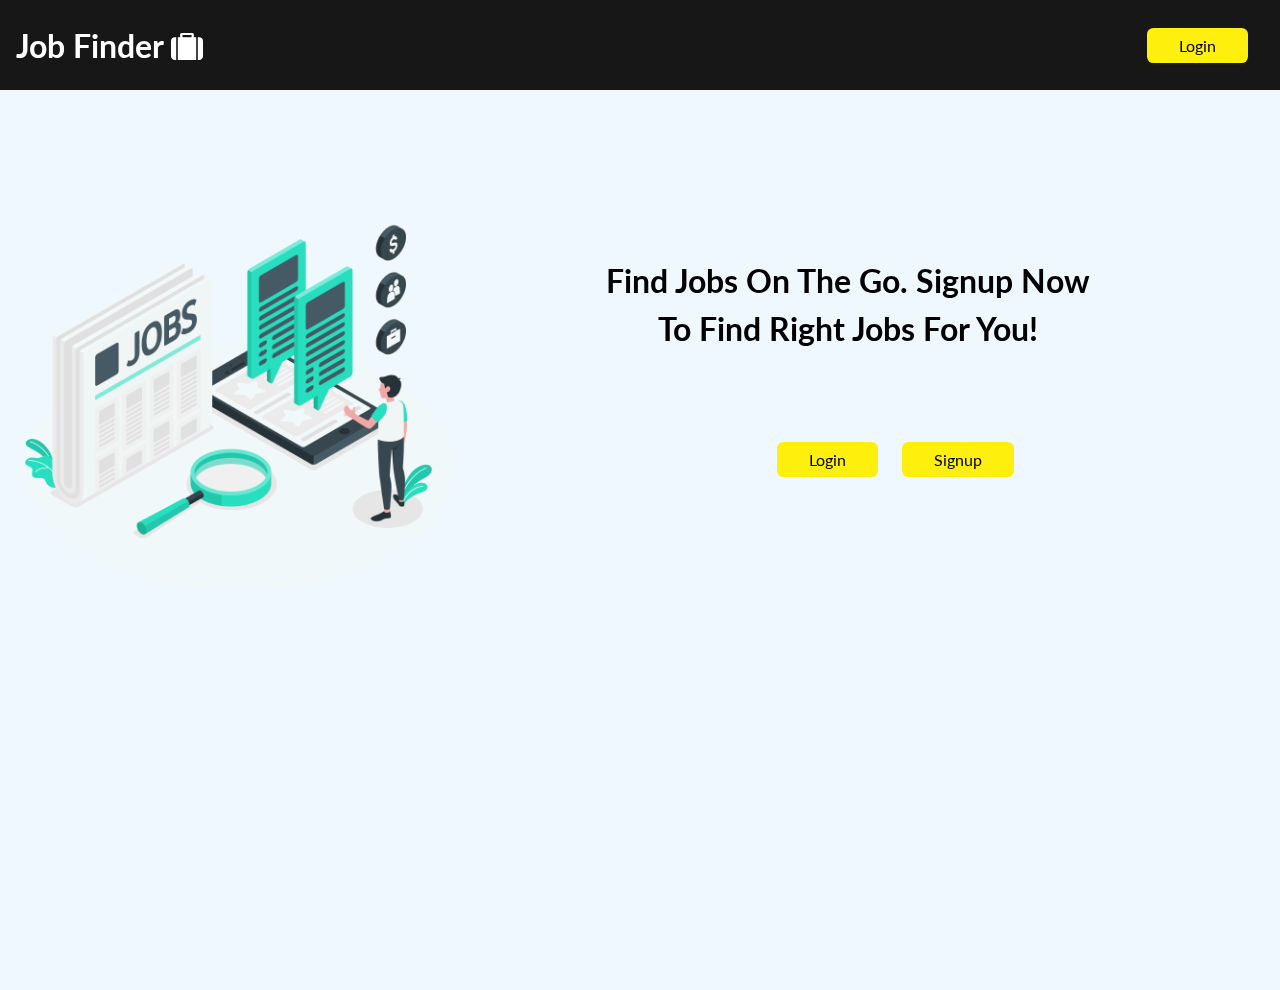
<file: index.html>
<!DOCTYPE html>
<html lang="en">
  <head>
    <meta charset="UTF-8" />
    <meta name="viewport" content="width=device-width, initial-scale=1.0" />
    <link rel="preconnect" href="https://fonts.gstatic.com" />
    <link
      href="https://fonts.googleapis.com/css2?family=Lato:ital,wght@0,400;0,700;1,300;1,400;1,700&display=swap"
      rel="stylesheet"
    />
    <link
      href="https://maxcdn.bootstrapcdn.com/font-awesome/4.2.0/css/font-awesome.min.css"
      rel="stylesheet"
    />
    <link rel="stylesheet" href="./styles/style.css" />
    <link rel="stylesheet" href="./styles/new.css" />
    <title>Job Finder</title>
  </head>
  <body>
    <nav class="nav-bar">
      <h1>Job Finder <i class="fa fa-suitcase" aria-hidden="true"></i></h1>
      <a class="nav-btn" href="login.html">Login</a>
    </nav>
    <div class="hero-img">
      <h1 class="hero-text">
        Find Jobs on the go. Signup now to find right jobs for you!
      </h1>
      <div class="btn-container">
        <a class="btn new-btn" href="login.html">Login</a>
        <a class="btn new-btn" href="signup.html">Signup</a>
      </div>
      <img src="./assets/hero-img.jpg" />
    </div>
  </body>
</html>
</file>
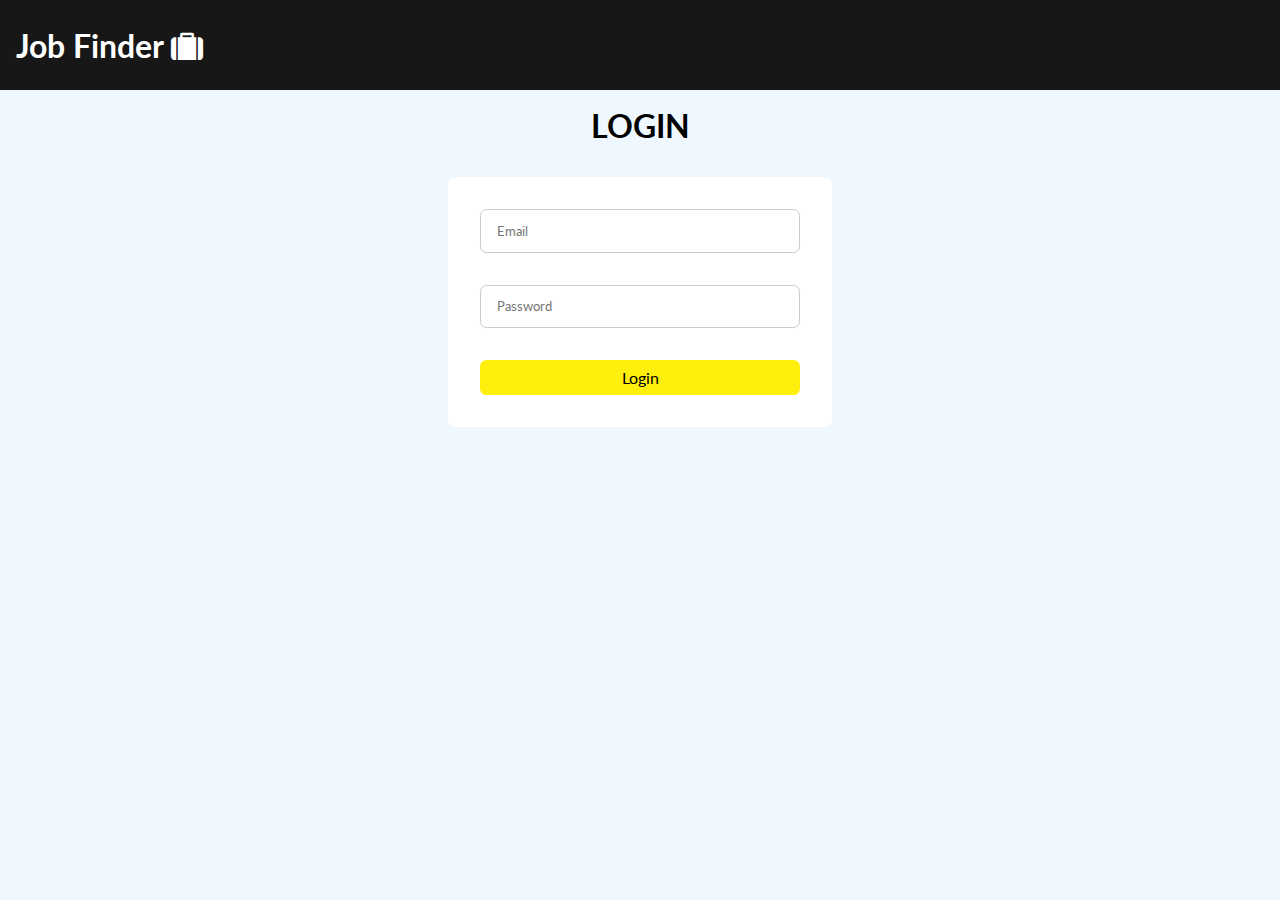
<file: login.html>
<!DOCTYPE html>
<html lang="en">
  <head>
    <meta charset="UTF-8" />
    <meta name="viewport" content="width=device-width, initial-scale=1.0" />
    <link rel="preconnect" href="https://fonts.gstatic.com" />
    <link
      href="https://fonts.googleapis.com/css2?family=Lato:ital,wght@0,400;0,700;1,300;1,400;1,700&display=swap"
      rel="stylesheet"
    />
    <link
      href="https://maxcdn.bootstrapcdn.com/font-awesome/4.2.0/css/font-awesome.min.css"
      rel="stylesheet"
    />
    <link rel="stylesheet" href="./styles/style.css" />
    <link rel="stylesheet" href="./styles/new.css" />
    <title>Login</title>
  </head>
  <body>
    <nav class="nav-bar">
      <h1>Job Finder <i class="fa fa-suitcase" aria-hidden="true"></i></h1>
    </nav>
    <h1>LOGIN</h1>
    <div class="form-container">
      <form action="login.php" method="POST">
        <input type="email" placeholder="Email" name="email" id="email" />
        <input
          type="password"
          placeholder="Password"
          name="password"
          id="password"
        />
        <button class="btn">Login</button>
      </form>
    </div>
  </body>
</html>
</file>
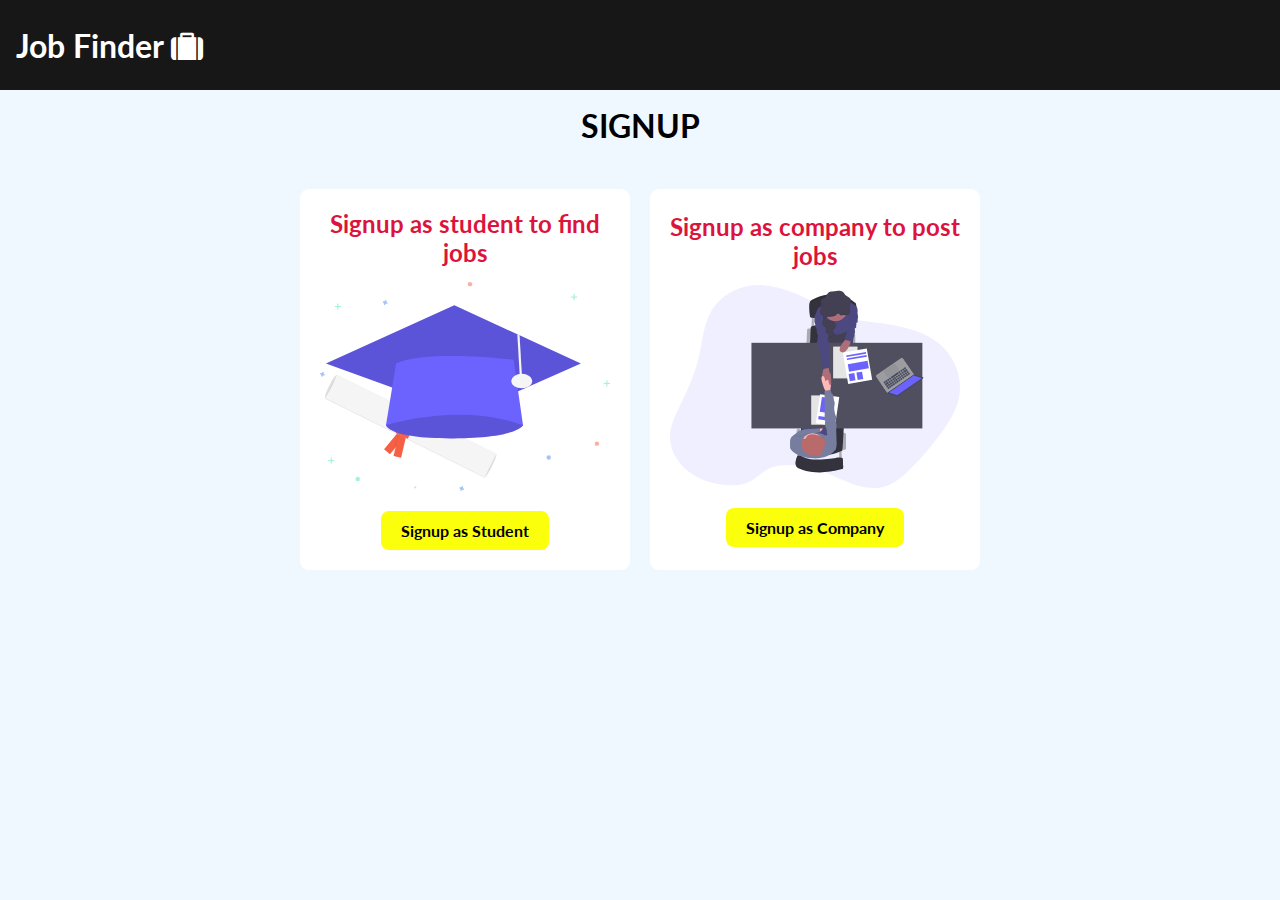
<file: signup.html>
<!DOCTYPE html>
<html lang="en">
  <head>
    <meta charset="UTF-8" />
    <meta name="viewport" content="width=device-width, initial-scale=1.0" />

    <link rel="preconnect" href="https://fonts.gstatic.com" />
    <link
      href="https://fonts.googleapis.com/css2?family=Lato:ital,wght@0,400;0,700;1,300;1,400;1,700&display=swap"
      rel="stylesheet"
    />
    <link rel="stylesheet" href="./styles/style.css" />
    <link rel="stylesheet" href="./styles/new.css" />
    <link
      href="https://maxcdn.bootstrapcdn.com/font-awesome/4.2.0/css/font-awesome.min.css"
      rel="stylesheet"
    />
    <link rel="stylesheet" href="./styles/style.css" />

    <title>Job Finder</title>
  </head>
  <body>
    <nav class="nav-bar">
      <h1>Job Finder <i class="fa fa-suitcase" aria-hidden="true"></i></h1>
    </nav>
    <h1>SIGNUP</h1>
    <div class="signup-container-new">
      <div class="signup-cards-new">
        <h3>Signup as student to find jobs</h3>
        <div class="signup-img-new">
          <img class="img-v" src="./assets/student.svg" alt="" />
        </div>
        <a class="btn-signup" href="student/signup.html">Signup as Student</a>
      </div>
      <div class="signup-cards-new">
        <h3>Signup as company to post jobs</h3>
        <div class="signup-img-new">
          <img class="img-v" src="./assets/company.svg" alt="" />
        </div>
        <a class="btn-signup" href="company/signup.html">Signup as Company</a>
      </div>
    </div>
  </body>
</html>
</file>
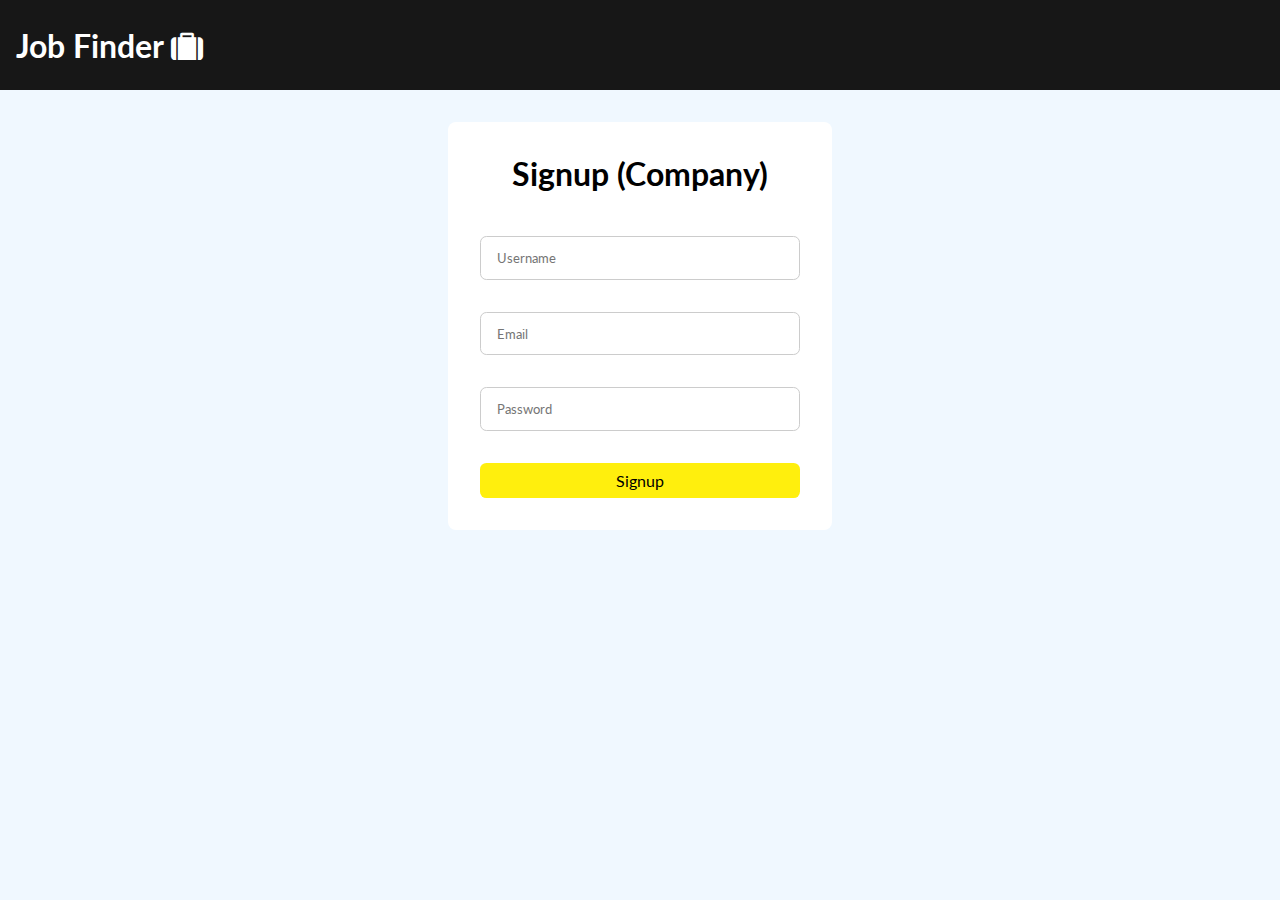
<file: company/signup.html>
<!DOCTYPE html>
<html lang="en">
  <head>
    <meta charset="UTF-8" />
    <meta name="viewport" content="width=device-width, initial-scale=1.0" />
    <link rel="preconnect" href="https://fonts.gstatic.com" />
    <link
      href="https://fonts.googleapis.com/css2?family=Lato:ital,wght@0,400;0,700;1,300;1,400;1,700&display=swap"
      rel="stylesheet"
    />
    <link
      href="https://maxcdn.bootstrapcdn.com/font-awesome/4.2.0/css/font-awesome.min.css"
      rel="stylesheet"
    />
    <link rel="stylesheet" href="../styles/style.css" />
    <link rel="stylesheet" href="../styles/new.css" />
    <title>Signup</title>
  </head>
  <body>
    <nav class="nav-bar">
      <h1>Job Finder <i class="fa fa-suitcase" aria-hidden="true"></i></h1>
    </nav>
    <div class="form-container">
      <h1>Signup (Company)</h1>
      <form action="../signup.php" method="POST">
        <input
          type="text"
          placeholder="Username"
          name="username"
          id="username"
        />
        <input type="email" placeholder="Email" name="email" id="email" />
        <input
          type="password"
          placeholder="Password"
          name="password"
          id="password"
        />
        <input type="hidden" name="role" value="company" />
        <button class="btn">Signup</button>
      </form>
    </div>
  </body>
</html>
</file>
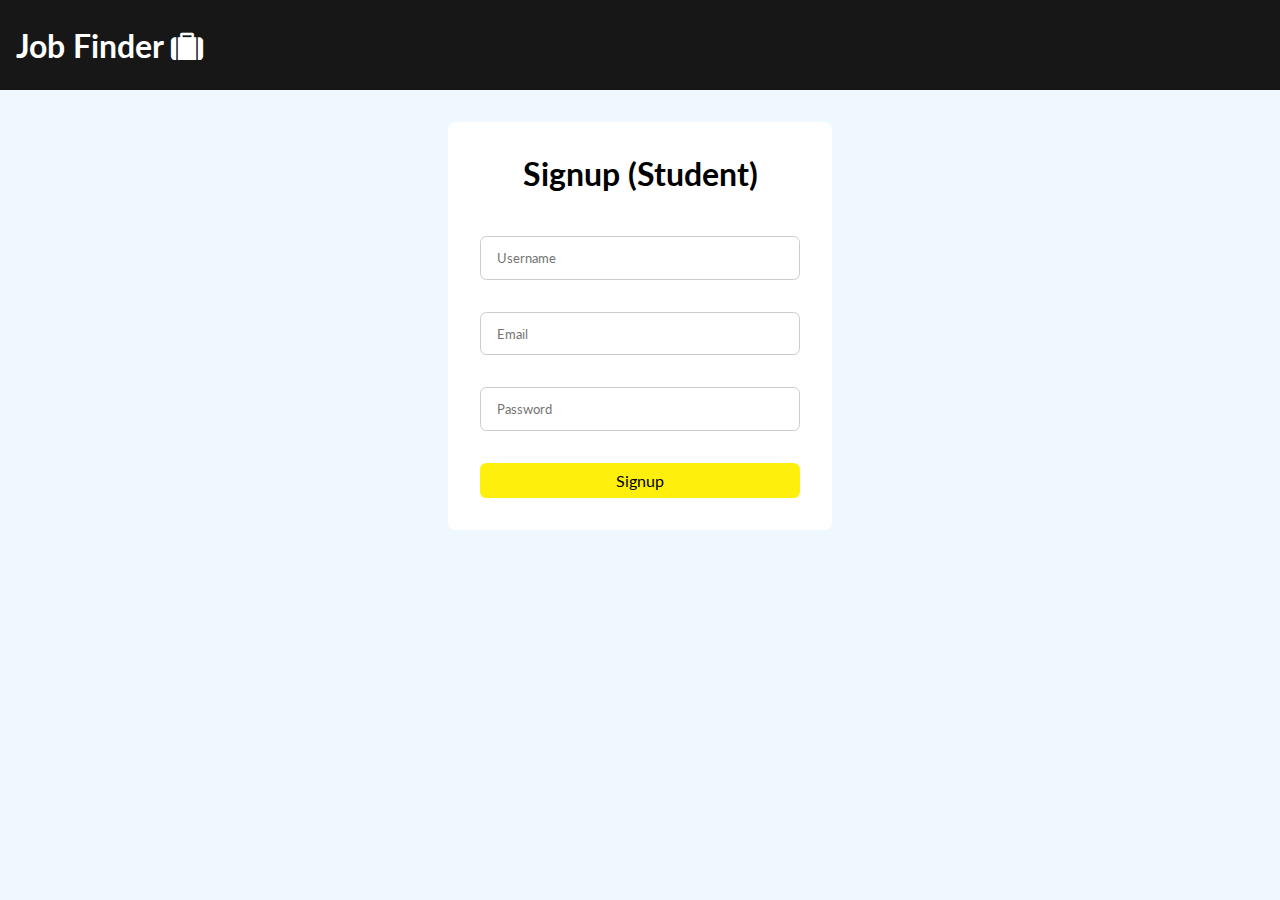
<file: student/signup.html>
<!DOCTYPE html>
<html lang="en">
  <head>
    <meta charset="UTF-8" />
    <meta name="viewport" content="width=device-width, initial-scale=1.0" />
    <link rel="preconnect" href="https://fonts.gstatic.com" />
    <link
        href="https://fonts.googleapis.com/css2?family=Lato:ital,wght@0,400;0,700;1,300;1,400;1,700&display=swap"
        rel="stylesheet"
    />

    <link
      href="https://maxcdn.bootstrapcdn.com/font-awesome/4.2.0/css/font-awesome.min.css"
      rel="stylesheet"
    />

    <link rel="stylesheet" href="../styles/style.css" />
    <link rel="stylesheet" href="../styles/new.css" />
    <title>Signup</title>
  </head>
  <body>
    <nav class="nav-bar">
      <h1>Job Finder <i class="fa fa-suitcase" aria-hidden="true"></i></h1>
    </nav>
    <div class="form-container">
      <h1>Signup (Student)</h1>
      <form action="../signup.php" method="POST">
        <input
          type="text"
          placeholder="Username"
          name="username"
          id="username"
        />
        <input type="email" placeholder="Email" name="email" id="email" />
        <input
          type="password"
          placeholder="Password"
          name="password"
          id="password"
        />
        <input type="hidden" name="role" value="student" />
        <button class="btn">Signup</button>
      </form>
    </div>
  </body>
</html>
</file>
<file: styles/style.css>
* {
  box-sizing: border-box;
  margin: 0;
  padding: 0;
  font-family: "Lato", sans-serif;
}
body {
  background-color: aliceblue;
}
h1 {
  text-align: center;
  text-transform: capitalize;
}
/* ------------- Landing Page---------------  */
.hero-img img {
  width: 30rem;
  margin: 5rem 0;
  mix-blend-mode: darken;
}
.hero-img {
  height: 100vh;
}

/* ------------ Buttons -------------------- */

.container {
  width: 30%;
  margin: 0 auto;
  display: flex;
  justify-content: space-around;
  position: absolute;
  top: 55%;
  left: 65%;
  transform: translate(-50%, -50%);
  width: fit-content;
  z-index: 100;
}
.btn {
  text-decoration: none;
  font-size: 1rem;
  padding: 0.5rem 2rem;
  cursor: pointer;
  color: rgb(0, 0, 0);
  background-color: rgb(255, 239, 13);
  border-radius: 0.4rem;
  border: none;
}
/* .btn,
.btn:link,
.btn:visited {
    font-weight: 400;
    background-color: hsl(34, 96%, 53%);
    padding: 10px 18px;
    margin: 1rem;
    text-align: center;
    text-decoration: none;
    border-radius: 200px;
    color: white;
    transition-duration: 0.4s;
}
.btn,
.btn:link,
.btn :visited {
    color: white;
    padding: 7px 42px;
    margin-right: 5px;
    margin-top: 8px;
    background-color: orange;
    border: 1px solid orange;


}

.btn,
.btn:link,
.btn:visited {
    color: orange;
    padding: 7px 42px;
    margin-top: 8px;
    background-color: transparent;
    border:1px solid orange;

}


.btn:hover,
.btn:active {
    background-color: rgba(241, 111, 24, 0.89);
}

.btn:hover,
.btn:active{
    color: white;
    background-color:#f08e1d ;
} */

/* ---------Hero Text-------------- */
.hero-text {
  position: absolute;
  width: 100rem;
  top: 25%;
  left: 65%;
  transform: translate(-50%, -50%);
  width: 40%;
  line-height: 3rem;
  margin-top: 5rem;
}

/* ---------------SIGNUP Container------------ */

.signup-container {
  display: flex;
  width: 100%;
  margin: 2rem auto;
  align-items: center;
}
.signup-cards {
}
.signup-img {
  margin: 1rem auto;
  align-items: center;
}
.signup-img img {
  width: 50%;
}
.btn-signup {
  display: block;
}

/* ----------------------Form------------------ */

.form-container {
  width: 30%;
  box-sizing: border-box;
  padding: 1rem 2rem;
  margin: 2rem auto;
}
.form-container h1 {
  text-align: center;
  margin-bottom: 1.7rem;
}
input[type="text"],
input[type="email"],
input[type="password"] {
  width: 100%;
  border: 0.01rem solid #ccc;
  border-radius: 0.4rem;
  padding: 0.8rem 1rem;
  margin: 1rem 0rem;
  outline: none;
}
.form-container button {
  width: 100%;
  margin: 1rem auto;
}

/* ---------------Media Query----------------- */

@media only screen and (max-width: 600px) {
  .form-container {
    width: 95vw;
    padding: 1rem;
  }
}

/* ----------------Navbar---------------------- */

.nav-bar {
  display: flex;
  width: 100%;
  justify-content: space-between;
  background-color: #171717;
  color: white;
  height: 10vh;
  align-items: center;
}
.nav-btn {
  text-decoration: none;
  font-size: 1rem;
  padding: 0.5rem 2rem;
  margin: 2rem;
  cursor: pointer;
  color: rgb(0, 0, 0);
  background-color: rgb(255, 239, 13);
  border-radius: 0.4rem;
}
h1 {
  margin: 1rem;
}
/* -------------------------------------- */

h2 {
  text-align: center;
  margin: 2rem;
}

.card {
  display: flex;
  width: 80%;
  flex-direction: column;
  margin: 0 auto;
}

.job {
  margin: 2rem;
  padding: 1.5rem;
  border: 0.02rem solid black;
  border-radius: 1rem;
}

.job-title {
  font-size: 2rem;
  margin: 1rem;
}
.job-title a {
  text-decoration: underline;
  color: #171717;
  text-transform: capitalize;
}
.short-desc {
  font-size: 1.2rem;
  margin: 1rem;
}
/* ---------------Profiles----------------- */

.card {
  background-color: white;
  border-radius: 8px;
  width: 80%;
  border: 00.02rem solid #c0c0c0;
}
.username {
  font-size: 3rem;
  margin: 1rem;
  margin-bottom: 2px;
}
.email {
  font-size: 1rem;
  margin: 0 1rem;
}
.form-control input[type="text"] {
  width: 80%;
}
.profile-form {
  padding: 1.5rem;
}

/* -----------------------------Job details---------------------- */

.job-desc {
  margin: 1rem;
  font-size: 1.5rem;
}
.applied {
  margin: 1rem;
  padding: 1rem;
  width: fit-content;
  background-color: rgb(255, 239, 13);
  border-radius: 1rem;
}

.btn-apply {
  margin: 1rem;
  padding: 1rem;
  align-items: center;
  background-color: rgb(255, 239, 13);
  border-radius: 1rem;
  width: fit-content;
  cursor: pointer;
}
.btn-apply a {
  text-decoration: none;
  align-items: center;
  color: #171717;
}
.status {
  margin: 1rem;
}

/* -----------------Student Profile-------------------- */

.student-details {
  font-size: 1.5rem;
  margin: 1.5rem;
}

/* --------------------------Application CompANny------------------------ */

.applicant {
  display: flex;
  justify-content: space-around;
  align-items: center;
}
.applicant-name a {
  margin: 2rem;
  font-size: 2rem;
  color: #171717;
  text-decoration: none;
}
.application-status {
  margin: 1rem;
  font-size: 1rem;
  background-color: rgb(255, 239, 13);
  padding: 0.5rem;
  border-radius: 0.5rem;
  width: fit-content;
  text-decoration: none;
  color: black;
}
</file>
<file: styles/new.css>
.signup-container-new {
  display: flex;
  max-width: 700px;
  margin: 34px auto;
  justify-content: center;
}

.signup-cards-new {
  flex: 1;
  display: flex;
  flex-direction: column;
  align-items: center;
  justify-content: center;
  background: white;
  padding: 20px;
  margin: 10px;
  border-radius: 9px;
}

.signup-img-new {
  display: flex;
  justify-content: center;
}

.img-v {
  width: 100%;
}

h3 {
  margin-bottom: 15px;
  color: crimson;
  text-align: center;
  font-size: 24px;
}
.btn-signup {
  font-weight: bold;
  text-decoration: none;
  margin-top: 20px;
  color: black;
  background: #fbff0c;
  padding: 10px 20px;
  border-radius: 8px;
}
.btn-container {
  position: absolute;
  top: 50vh;
  right: 20vw;
}

.new-btn {
  margin: 10px;
}

.form-container {
  background: white;
  border-radius: 8px;
}
</file>
